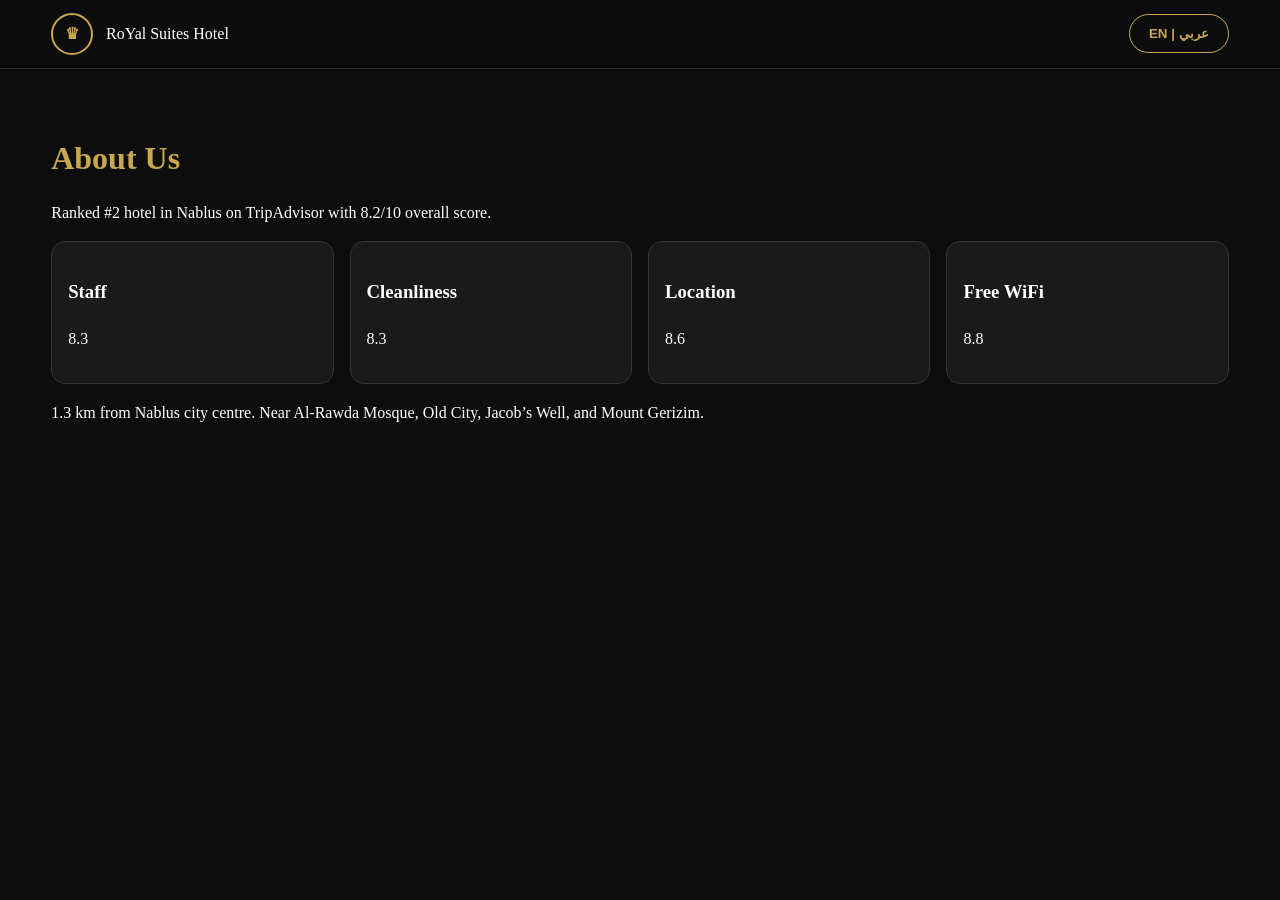
<file: about.html>
<!doctype html><html><head><meta charset="UTF-8"><meta name="viewport" content="width=device-width, initial-scale=1.0"><title>About | Royal Suites Hotel</title><meta id="meta-description" name="description" data-en="Our story, mission, location, and guest scores." data-ar="قصتنا ورسالتنا والموقع وتقييمات الضيوف."><link rel="stylesheet" href="styles.css"></head><body><header class="topbar"><div class="container nav"><a class="logo" href="index.html"><div class="logo-mark">♛</div><div>RoYal Suites Hotel</div></a><button class="btn btn-outline" data-lang-toggle>EN | عربي</button></div></header><main class="section"><div class="container"><h1 class="section-title" data-en="About Us" data-ar="من نحن">About Us</h1><p>Ranked #2 hotel in Nablus on TripAdvisor with 8.2/10 overall score.</p><div class="grid grid-4"><div class="card"><div class="card-body"><h3>Staff</h3><p>8.3</p></div></div><div class="card"><div class="card-body"><h3>Cleanliness</h3><p>8.3</p></div></div><div class="card"><div class="card-body"><h3>Location</h3><p>8.6</p></div></div><div class="card"><div class="card-body"><h3>Free WiFi</h3><p>8.8</p></div></div></div><p>1.3 km from Nablus city centre. Near Al‑Rawda Mosque, Old City, Jacob’s Well, and Mount Gerizim.</p></div></main><script src="app.js"></script></body></html>
</file>
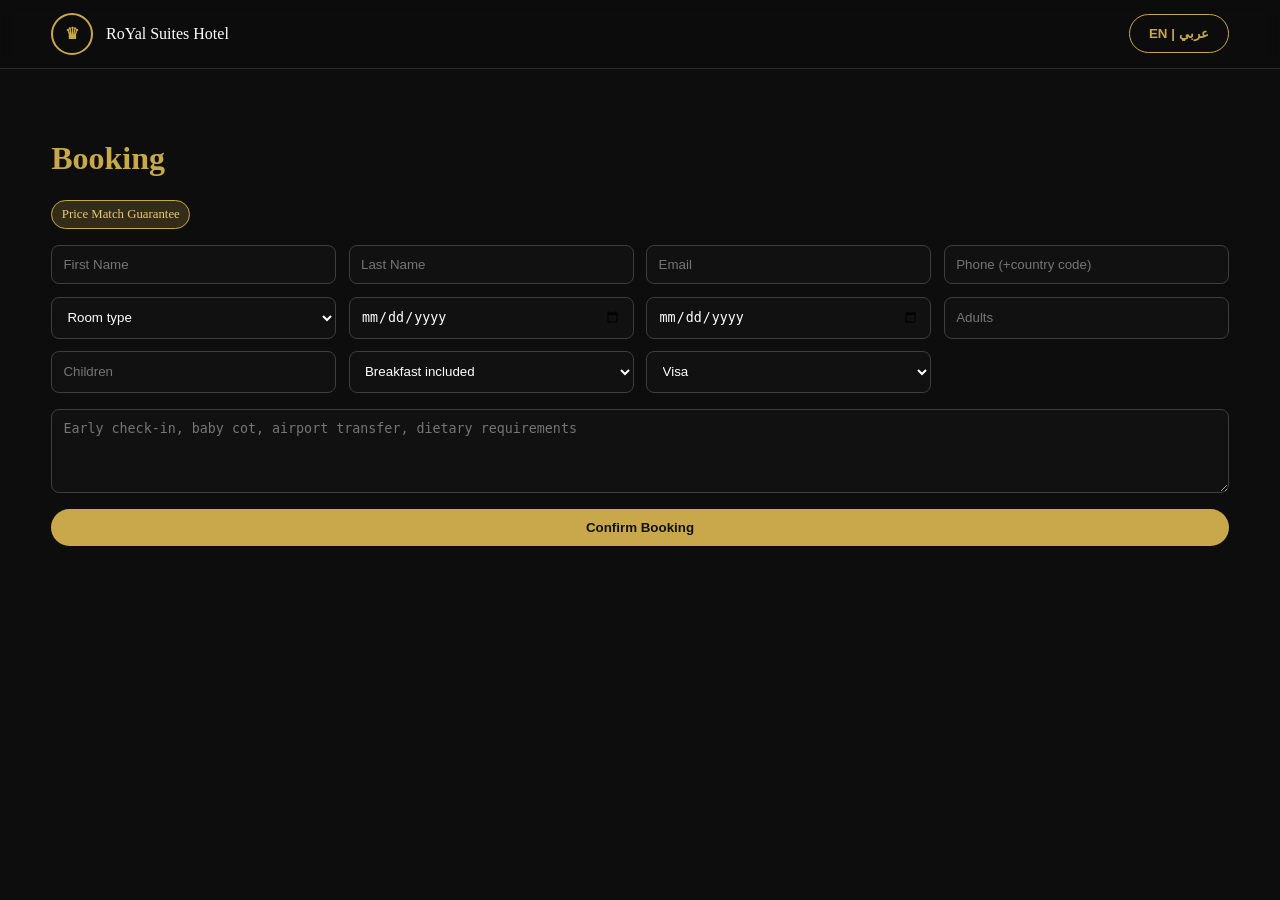
<file: book.html>
<!doctype html><html><head><meta charset="UTF-8"><meta name="viewport" content="width=device-width, initial-scale=1.0"><title>Book Now | Royal Suites Hotel</title><meta id="meta-description" name="description" data-en="Secure your stay with flexible payment methods." data-ar="احجز إقامتك مع طرق دفع مرنة."><link rel="stylesheet" href="styles.css"></head><body><header class="topbar"><div class="container nav"><a class="logo" href="index.html"><div class="logo-mark">♛</div><div>RoYal Suites Hotel</div></a><button class="btn btn-outline" data-lang-toggle>EN | عربي</button></div></header><main class="section"><div class="container"><h1 class="section-title" data-en="Booking" data-ar="الحجز">Booking</h1><p><span class="badge" data-en="Price Match Guarantee" data-ar="ضمان أفضل سعر">Price Match Guarantee</span></p><form id="booking-form" class="grid"><div class="form-grid"><input required placeholder="First Name"><input required placeholder="Last Name"><input required type="email" placeholder="Email"><input required placeholder="Phone (+country code)"><select required><option>Room type</option><option>Suite with Balcony</option><option>Family Suite</option></select><input required type="date"><input required type="date"><input type="number" min="1" placeholder="Adults"><input type="number" min="0" placeholder="Children"><select><option>Breakfast included</option><option>Room only</option></select><select><option>Visa</option><option>Mastercard</option><option>Pay at hotel</option></select></div><textarea rows="4" data-ph-en="Early check-in, baby cot, airport transfer, dietary requirements" data-ph-ar="دخول مبكر، سرير طفل، نقل من المطار، متطلبات غذائية"></textarea><button class="btn">Confirm Booking</button></form><div id="booking-result" class="card-body"></div></div></main><script src="app.js"></script></body></html>
</file>
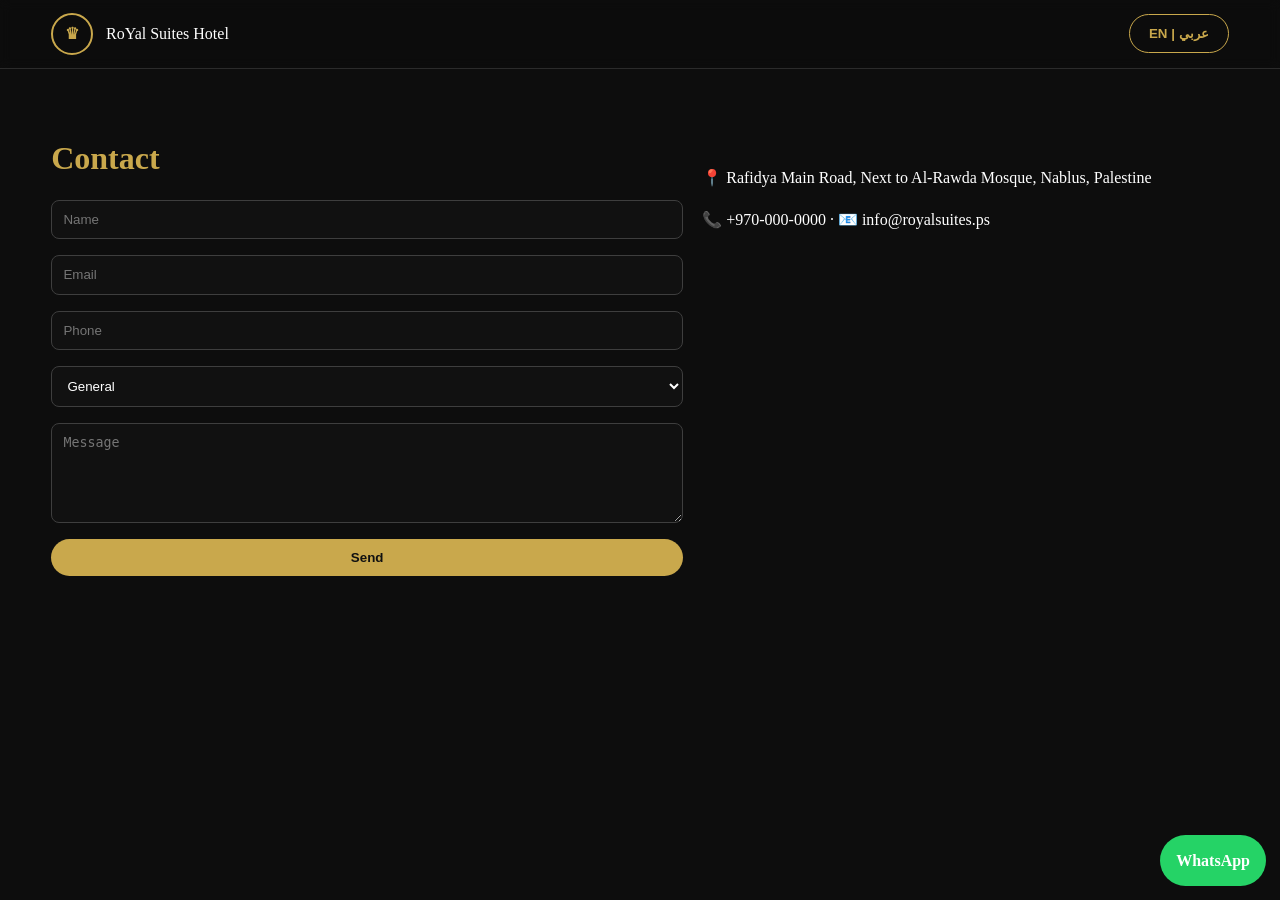
<file: contact.html>
<!doctype html><html><head><meta charset="UTF-8"><meta name="viewport" content="width=device-width, initial-scale=1.0"><title>Contact | Royal Suites Hotel</title><meta id="meta-description" name="description" data-en="Contact Royal Suites Hotel in Nablus." data-ar="تواصل مع فندق رويال سويتس في نابلس."><link rel="stylesheet" href="styles.css"></head><body><header class="topbar"><div class="container nav"><a class="logo" href="index.html"><div class="logo-mark">♛</div><div>RoYal Suites Hotel</div></a><button class="btn btn-outline" data-lang-toggle>EN | عربي</button></div></header><main class="section"><div class="container split"><section><h1 class="section-title">Contact</h1><form id="contact-form" class="grid"><input required placeholder="Name"><input type="email" required placeholder="Email"><input placeholder="Phone"><select><option>General</option><option>Reservation</option></select><textarea rows="5" placeholder="Message"></textarea><button class="btn">Send</button></form><p id="contact-result"></p></section><section class="map-wrap"><p>📍 Rafidya Main Road, Next to Al-Rawda Mosque, Nablus, Palestine</p><p>📞 +970-000-0000 · 📧 info@royalsuites.ps</p><iframe loading="lazy" src="https://www.google.com/maps?q=Rafidya%20Nablus%20Palestine&output=embed"></iframe></section></div></main><a class="floating-whatsapp" href="https://wa.me/970000000000">WhatsApp</a><script src="app.js"></script></body></html>
</file>
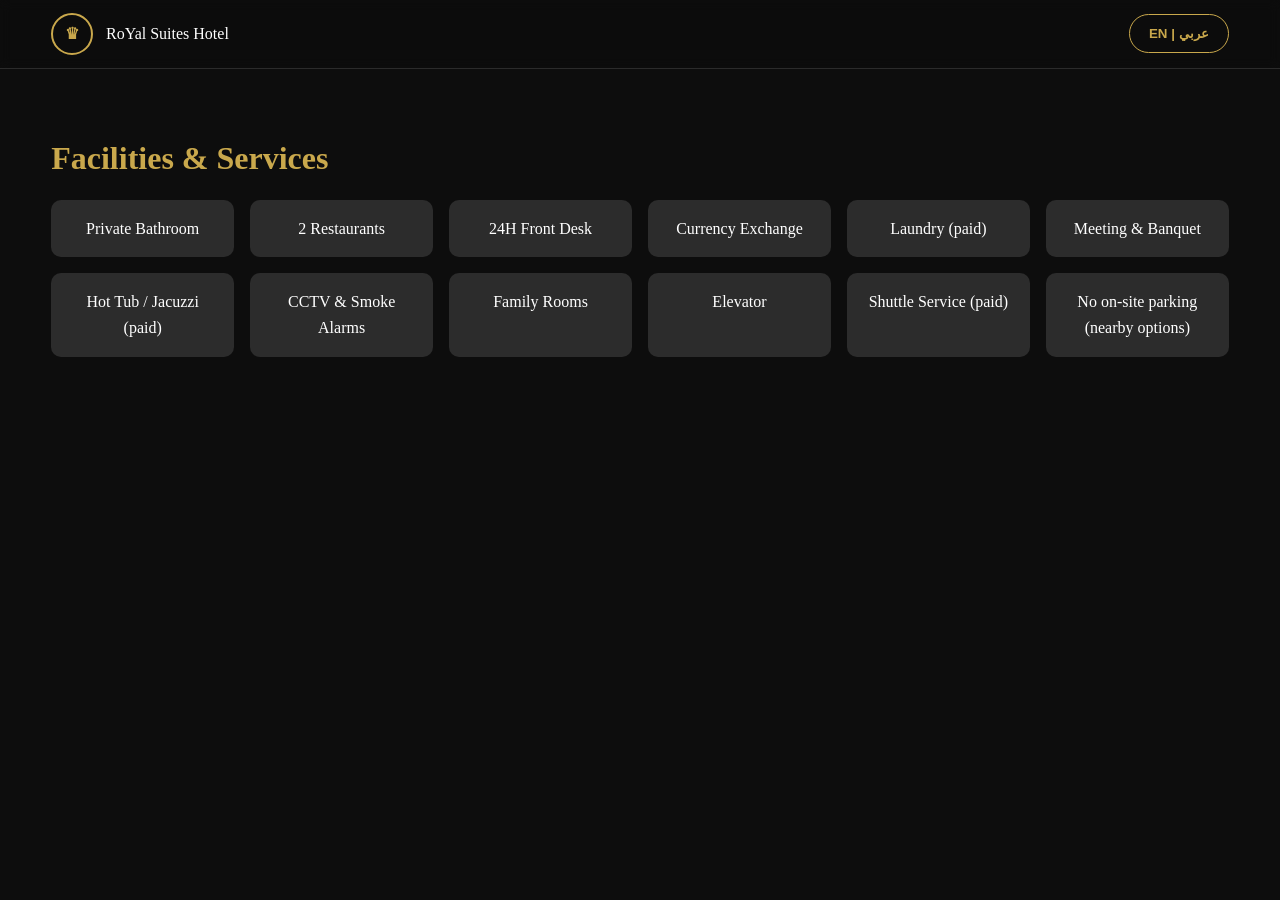
<file: facilities.html>
<!doctype html><html><head><meta charset="UTF-8"><meta name="viewport" content="width=device-width, initial-scale=1.0"><title>Facilities | Royal Suites Hotel</title><meta id="meta-description" name="description" data-en="Verified facilities and services." data-ar="المرافق والخدمات المؤكدة."><link rel="stylesheet" href="styles.css"></head><body><header class="topbar"><div class="container nav"><a class="logo" href="index.html"><div class="logo-mark">♛</div><div>RoYal Suites Hotel</div></a><button class="btn btn-outline" data-lang-toggle>EN | عربي</button></div></header><main class="section"><div class="container"><h1 class="section-title" data-en="Facilities & Services" data-ar="المرافق والخدمات">Facilities & Services</h1><div class="grid grid-4"><div class="amenity">Private Bathroom</div><div class="amenity">2 Restaurants</div><div class="amenity">24H Front Desk</div><div class="amenity">Currency Exchange</div><div class="amenity">Laundry (paid)</div><div class="amenity">Meeting & Banquet</div><div class="amenity">Hot Tub / Jacuzzi (paid)</div><div class="amenity">CCTV & Smoke Alarms</div><div class="amenity">Family Rooms</div><div class="amenity">Elevator</div><div class="amenity">Shuttle Service (paid)</div><div class="amenity">No on-site parking (nearby options)</div></div></div></main><script src="app.js"></script></body></html>
</file>
<file: styles.css>
:root {
  --gold-primary: #C9A84C;
  --gold-light: #E8C97A;
  --gold-dark: #8B6914;
  --black-deep: #0D0D0D;
  --black-rich: #1A1A1A;
  --gray-warm: #2C2C2C;
  --cream: #F5EFE0;
  --white: #FFFFFF;
}
*{box-sizing:border-box}
html{scroll-behavior:smooth}
body{margin:0;font-family:'Cormorant Garamond',serif;background:var(--black-deep);color:var(--white);line-height:1.6}
body.ar{font-family:'Cairo',sans-serif}
a{color:inherit;text-decoration:none}
img{max-width:100%;display:block}
.container{width:min(1200px,92%);margin-inline:auto}
.section{padding:4rem 0}
.section-title{font-family:'Playfair Display',serif;color:var(--gold-primary);font-size:2rem;margin:0 0 1rem}
body.ar .section-title{font-family:'Noto Naskh Arabic',serif}
.btn{background:var(--gold-primary);color:#111;padding:.7rem 1.2rem;border:none;border-radius:999px;font-weight:700;cursor:pointer}
.btn:hover{background:var(--gold-light)}
.btn-outline{border:1px solid var(--gold-primary);color:var(--gold-primary);background:transparent}
.topbar{position:sticky;top:0;z-index:50;background:rgba(13,13,13,.92);backdrop-filter:blur(6px);border-bottom:1px solid #2b2b2b}
.nav{display:flex;align-items:center;justify-content:space-between;padding:.8rem 0;gap:1rem}
.logo{display:flex;align-items:center;gap:.8rem;font-family:'Cinzel',serif}
.logo-mark{width:42px;height:42px;border:2px solid var(--gold-primary);border-radius:50%;display:grid;place-items:center;color:var(--gold-primary);font-weight:700}
.nav-links{display:flex;gap:1rem;flex-wrap:wrap;font-size:.95rem}
.nav-controls{display:flex;gap:.6rem;align-items:center}
.hero{min-height:88vh;display:grid;place-items:center;position:relative;background:linear-gradient(rgba(0,0,0,.45),rgba(0,0,0,.75)),url('https://images.unsplash.com/photo-1549294413-26f195200c16?q=80&w=1920&auto=format&fit=crop') center/cover}
.hero h1{font-family:'Playfair Display',serif;font-size:clamp(2rem,5vw,4rem);margin:.5rem 0;color:var(--cream)}
.hero p{font-size:1.1rem;max-width:700px}
.stars{color:var(--gold-primary);letter-spacing:4px}
.quick-booking{position:sticky;top:70px;background:var(--black-rich);border:1px solid #3a321f;border-radius:16px;padding:1rem;margin-top:-60px;z-index:40}
.grid{display:grid;gap:1rem}
.grid-3{grid-template-columns:repeat(auto-fit,minmax(220px,1fr))}
.grid-4{grid-template-columns:repeat(auto-fit,minmax(180px,1fr))}
.card{background:var(--black-rich);border:1px solid #353535;border-radius:14px;overflow:hidden}
.card-body{padding:1rem}
.badge{display:inline-block;background:rgba(201,168,76,.2);border:1px solid var(--gold-primary);color:var(--gold-light);padding:.2rem .6rem;border-radius:99px;font-size:.8rem}
.amenity{padding:1rem;text-align:center;background:var(--gray-warm);border-radius:10px}
.split{display:grid;grid-template-columns:1.2fr 1fr;gap:1.2rem;align-items:center}
.testimonial{padding:1rem;background:#181818;border-left:3px solid var(--gold-primary);border-radius:8px}
.map-wrap iframe{width:100%;min-height:320px;border:0;border-radius:12px}
.footer-cta{background:linear-gradient(90deg,var(--gold-dark),var(--gold-primary));color:#121212;padding:1.4rem;border-radius:12px;display:flex;justify-content:space-between;align-items:center;gap:1rem}
footer{background:#080808;border-top:1px solid #282828;padding:2rem 0 1rem;margin-top:3rem}
.footer-grid{display:grid;grid-template-columns:repeat(auto-fit,minmax(220px,1fr));gap:1rem}
.small{font-size:.9rem;color:#d8d8d8}
.floating-whatsapp{position:fixed;right:14px;bottom:14px;background:#25d366;color:#fff;padding:.8rem 1rem;border-radius:999px;font-weight:700;z-index:70}
.floating-book{position:fixed;left:14px;bottom:14px;z-index:70}
.reveal{opacity:0;transform:translateY(18px);transition:all .5s ease}
.reveal.show{opacity:1;transform:none}
.filters{display:flex;flex-wrap:wrap;gap:.5rem;margin-bottom:1rem}
.filter-btn{padding:.45rem .8rem;border-radius:999px;border:1px solid #555;background:#151515;color:#ddd;cursor:pointer}
.filter-btn.active{border-color:var(--gold-primary);color:var(--gold-primary)}
.gallery-grid{columns:3 250px;column-gap:.8rem}
.gallery-item{break-inside:avoid;margin-bottom:.8rem;border-radius:12px;overflow:hidden;cursor:pointer}
.lightbox{position:fixed;inset:0;background:rgba(0,0,0,.85);display:none;place-items:center;z-index:100}
.lightbox img{max-width:90vw;max-height:85vh}
.form-grid{display:grid;grid-template-columns:repeat(auto-fit,minmax(230px,1fr));gap:.8rem}
input,select,textarea{width:100%;padding:.7rem;background:#111;border:1px solid #3e3e3e;color:#fff;border-radius:8px}
input:focus,select:focus,textarea:focus,button:focus,a:focus{outline:2px solid var(--gold-primary);outline-offset:2px}
.table-wrap{overflow:auto}
table{width:100%;border-collapse:collapse;background:#121212}
th,td{border:1px solid #333;padding:.6rem;text-align:start}
.cookie{position:fixed;bottom:0;inset-inline:0;background:#111;border-top:1px solid #333;padding:.8rem;display:none;z-index:120}
.loading-screen{position:fixed;inset:0;background:#000;display:grid;place-items:center;z-index:200;transition:opacity .4s}
@media (max-width:900px){.split{grid-template-columns:1fr}.nav-links{display:none}}
</file>
